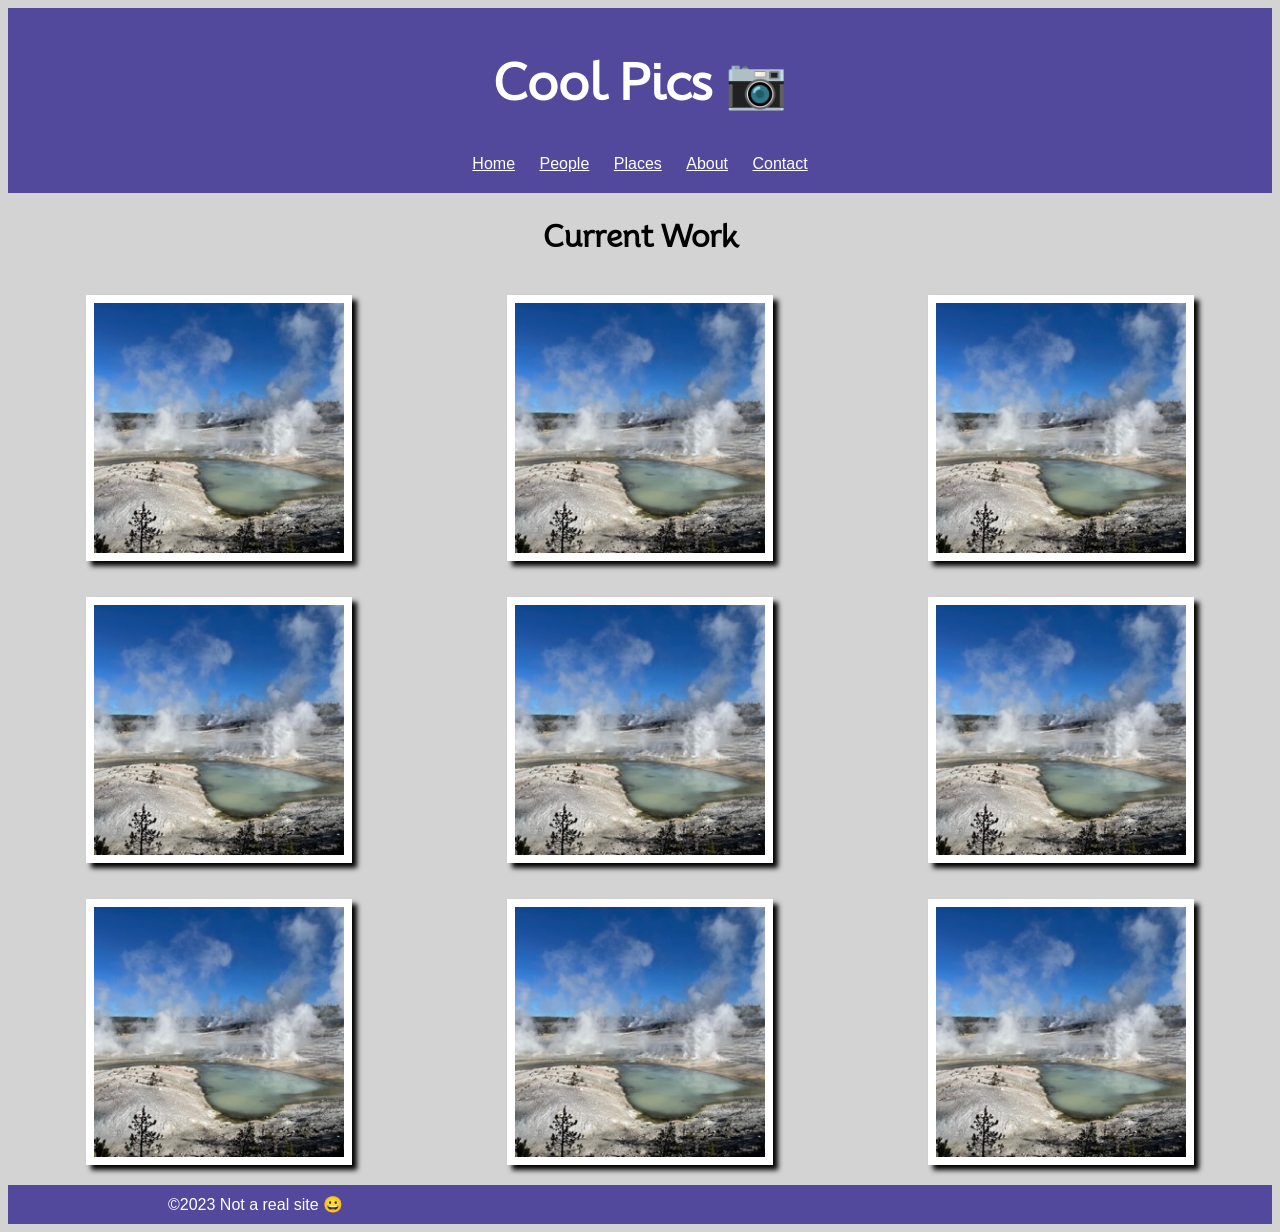
<file: coolpics/index.html>
<!DOCTYPE html>
<html lang="en">
<head>
    <meta charset="UTF-8">
    <meta name="description" content="A collection of cool pictures">
    <meta name="author" content="Sierra Evans">
    <meta name="viewport" content="width=device-width, initial-scale=1.0">
    <title>Cool Pics 📷</title>
    <link href="coolpics.css" rel="stylesheet">
    <script defer src="coolpics.js"></script>
</head>
<body>
    <header>
        <h1>Cool Pics 📷</h1>
        <button class="menu-button">Menu</button>
        <nav class="menu">
            <a href="index.html">Home</a>
            <a href="">People</a>
            <a href="">Places</a>
            <a href="">About</a>
            <a href="">Contact</a>
        </nav>
    </header>
    <main>
        <h2>Current Work</h2>
        <section class="gallery">
            <figure>  
                <img src="norris-sm.jpeg" alt="picture">
            </figure>
            <figure>  
                <img src="norris-sm.jpeg" alt="picture">
            </figure>
            <figure>  
                <img src="norris-sm.jpeg" alt="picture">
            </figure>
            <figure>  
                <img src="norris-sm.jpeg" alt="picture">
            </figure>
            <figure>  
                <img src="norris-sm.jpeg" alt="picture">
            </figure>
            <figure>  
                <img src="norris-sm.jpeg" alt="picture">
            </figure>
            <figure>  
                <img src="norris-sm.jpeg" alt="picture">
            </figure>
            <figure>  
                <img src="norris-sm.jpeg" alt="picture">
            </figure>
            <figure>  
                <img src="norris-sm.jpeg" alt="picture">
            </figure>
        </section>
    </main>
    <footer>
        ©2023 Not a real site 😀
    </footer>
</body>
</html>
</file>
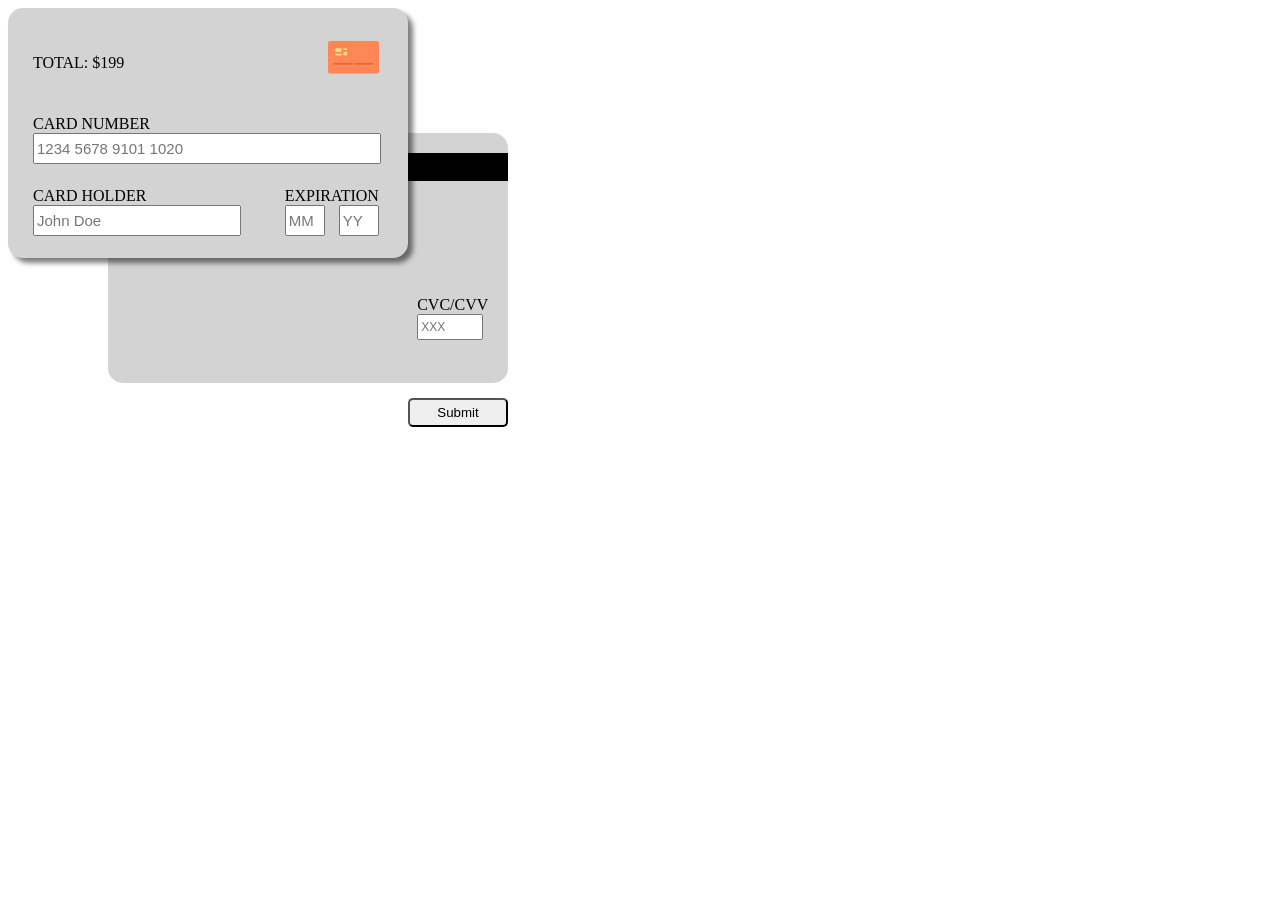
<file: creditcard/index.html>
<!DOCTYPE html>
<html lang="en">
<head>
    <meta charset="UTF-8">
    <meta name="viewport" content="width=device-width, initial-scale=1.0">
    <meta name="description" content="Simple Credit Card Form">
    <meta name="author" content="Sierra Evans">
    <title>Credit Card Form</title>
    <link href="creditcard.css" rel="stylesheet">
    <link rel="icon" href="favicon.png">
</head>
<body>
    <form action="#" method="post" id="cc">
        <div id="cardFront">
            <div id="total">
                <p>TOTAL: $199</p>
            </div>
            <div id="image">
                <img
                    class="card-image"
                    src="[data-uri]"
                    height="55px">
            </div>
            <div id="cardNumberContainer">
                <label for="cardNum">CARD NUMBER</label>
                <input id="cardNum" name="cardNumber" type="text" placeholder="1234 5678 9101 1020" pattern="(\d{4} \d{4} \d{4} \d{4})">
            </div>
            <div id="cardHolderContainer">
                <label for="cardHolder">CARD HOLDER</label>
                <input id="cardHolder" name="cardHolder" type="text" placeholder="John Doe">
            </div>
            <div id="cardExpiration">
                <label for="expirationDate">EXPIRATION</label>
                <input type='text' id='month' placeholder="MM" aria-labelledby="expirationDate">
                <input type='text' id='year' placeholder="YY" aria-labelledby="expirationDate">
            </div>
        </div>
        <div id="cardBack">
            <div id="blackBar">

            </div>
            <div id="securityNumContainer">
                <label for="securityNum">CVC/CVV</label>
                <input id="securityNum" name="securityNum" type="text" placeholder="XXX" pattern="(\d{3})">
            </div>
        </div>
        <button type="submit">Submit</button>
    </form>
</body>
</html>
</file>
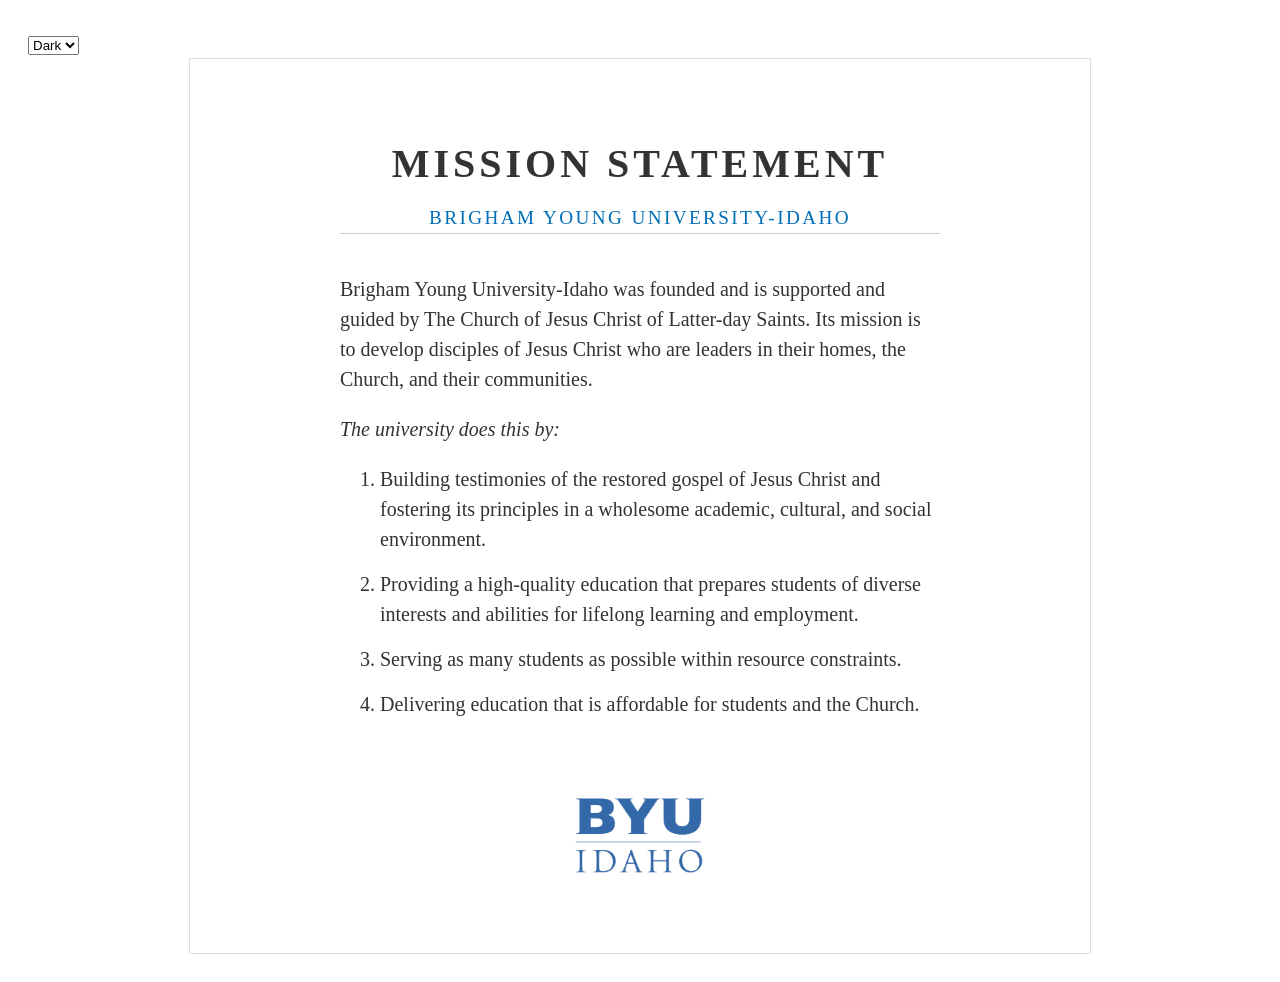
<file: mission/index.html>
<!DOCTYPE html>
<html lang="en">
<head>
    <meta charset="UTF-8">
    <meta name="description" content="A mission statment for BYUI">
    <meta name="author" content="Sierra Evans">
    <meta name="viewport" content="width=device-width, initial-scale=1.0">
    <title>Mission Statement</title>
    <link href="styles.css" rel="stylesheet">
    <script defer src="mission.js"></script>
</head>
<body>
    <select>
        <option value="dark">Dark</option>
        <option value="light">Light</option>
    </select>
    <div class="content">
        <header class="title">
            <h1>Mission Statement</h1>
            <h2>Brigham Young University-Idaho</h2>
            <hr>
        </header>
        <main>
            <p>
                Brigham Young University-Idaho was founded and is supported and guided by The Church of Jesus Christ of Latter-day Saints. Its mission is to develop disciples of Jesus Christ who are leaders in their homes, the Church, and their communities.
            </p>
            <p><em>The university does this by:</em></p>
            <ol class="does-list">
                <li>
                    Building testimonies of the restored gospel of Jesus Christ and
                    fostering its principles in a wholesome academic, cultural, and
                    social environment.
                </li>
                <li>
                    Providing a high-quality education that prepares students of diverse
                    interests and abilities for lifelong learning and employment.
                </li>
                <li>
                    Serving as many students as possible within resource constraints.
                </li>
                <li>
                    Delivering education that is affordable for students and the Church.
                </li>
            </ol>
        </main>
        <footer>
            <img src="logo.webp" alt="BYUI-Logo" class="logo">
        </footer>
    </div>
</body>
</html>
</file>
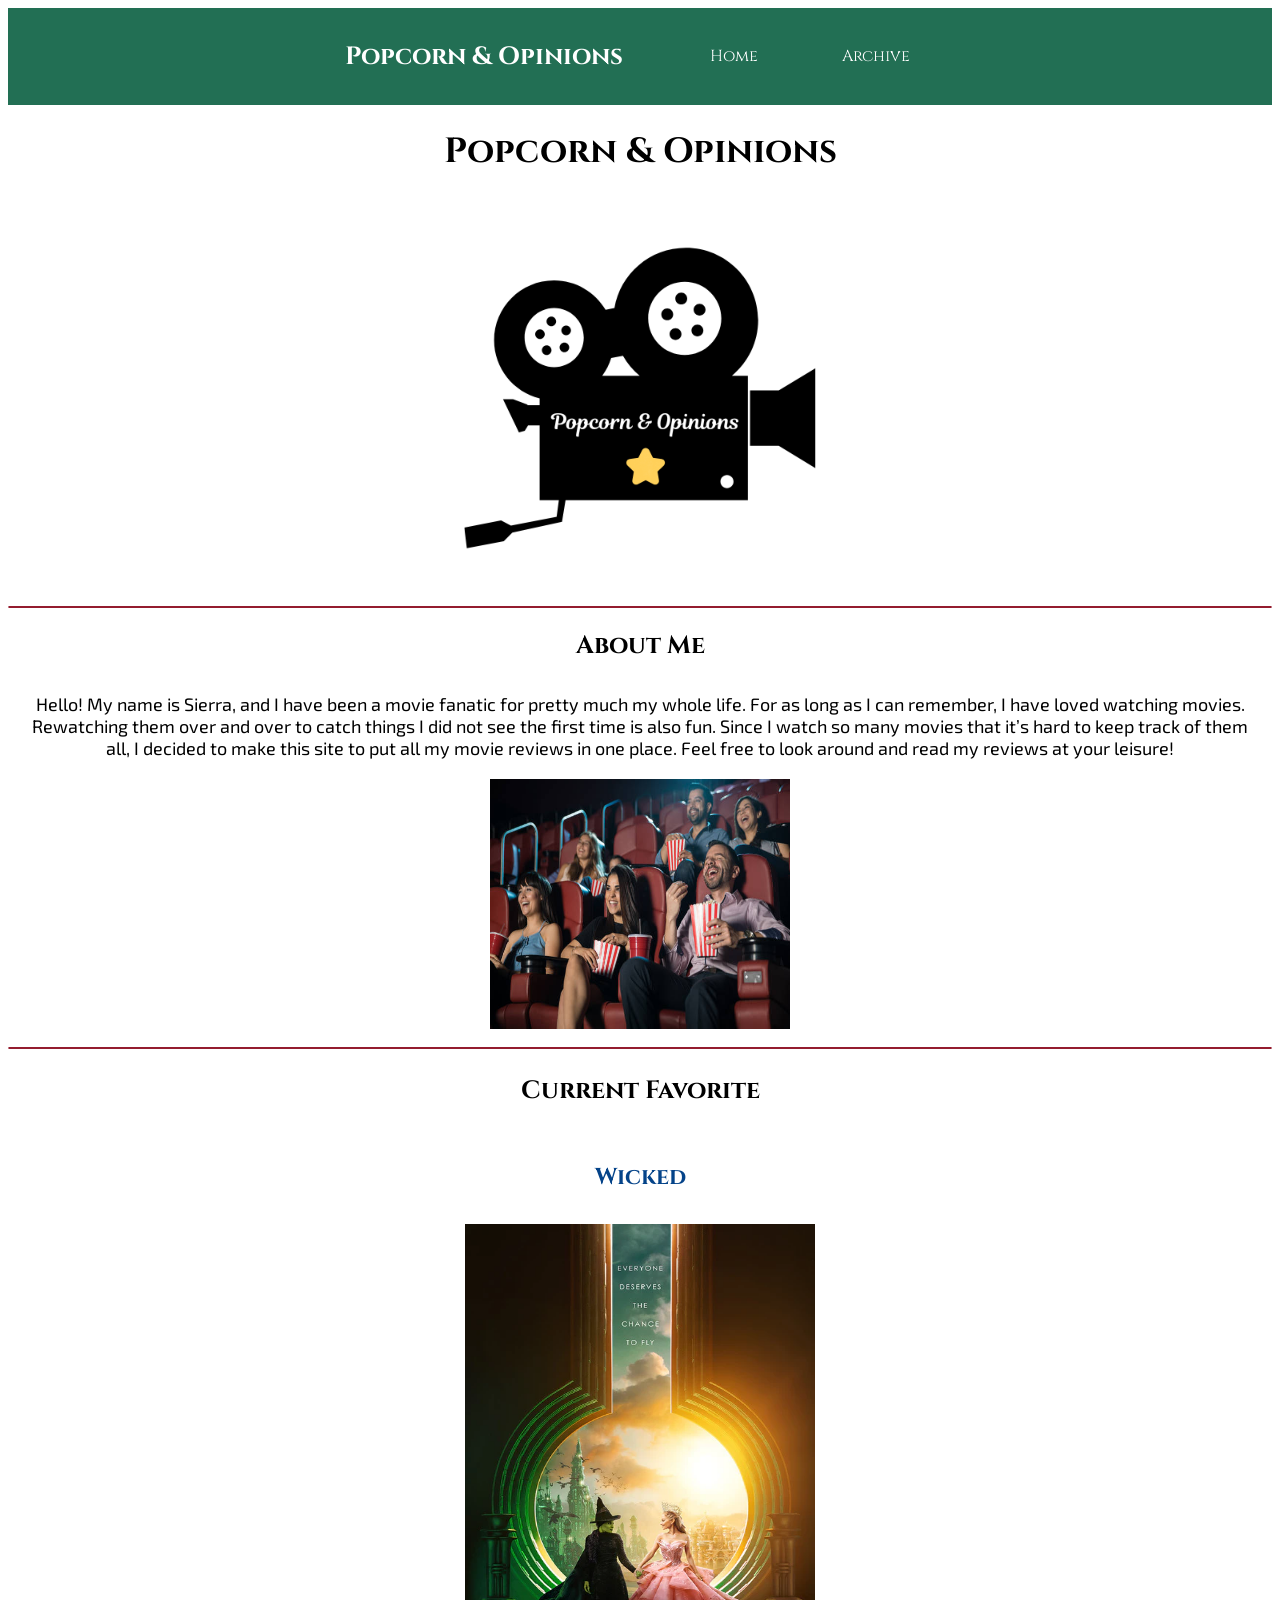
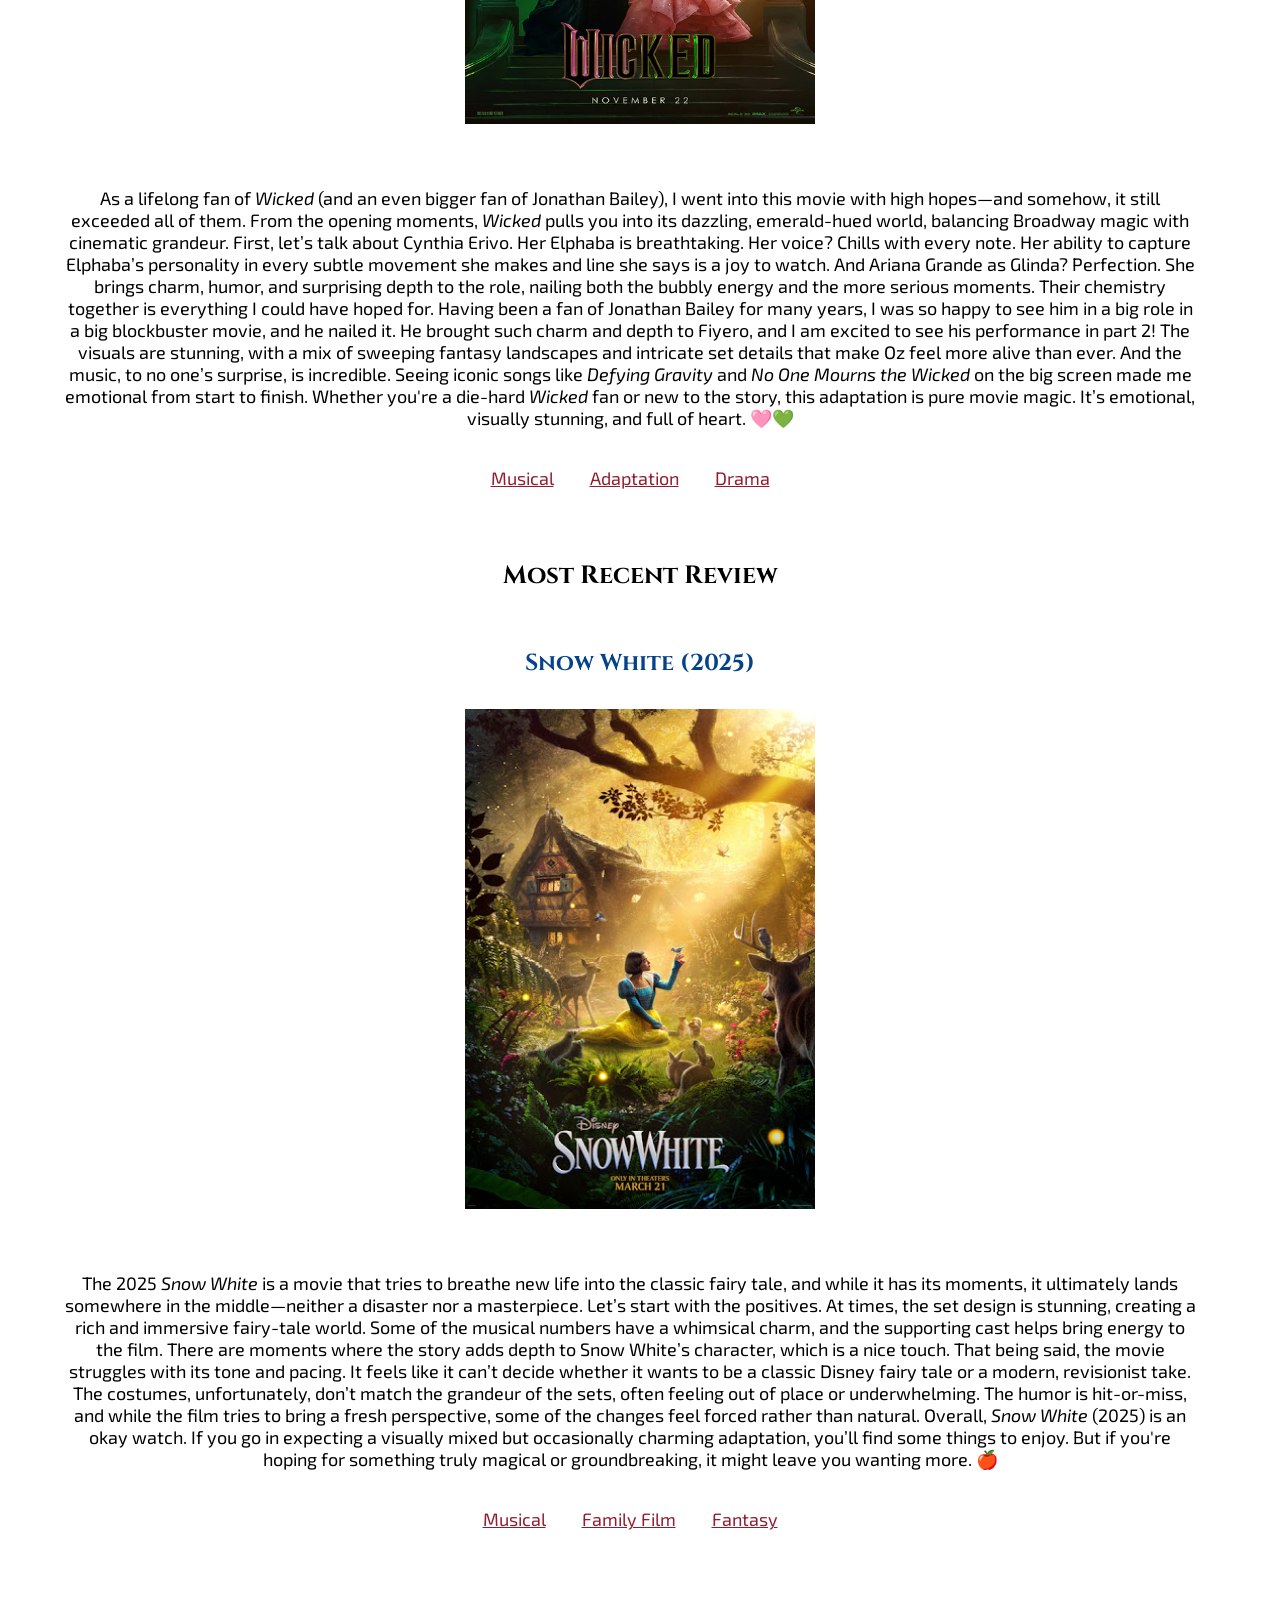
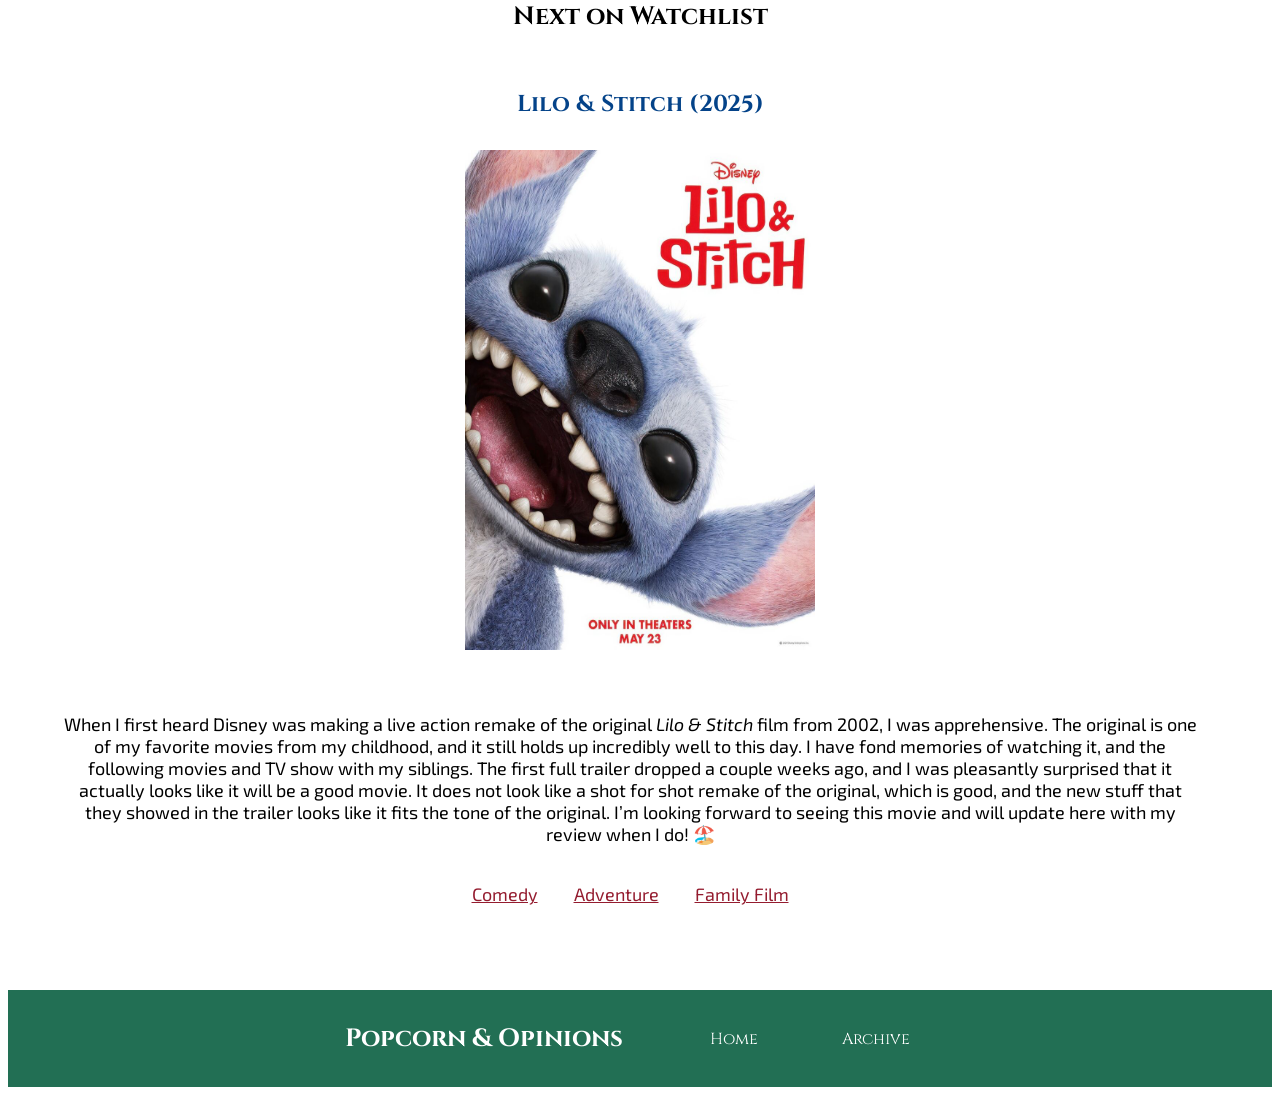
<file: popcorn&opinions/index.html>
<!DOCTYPE html>
<html lang="en">
<head>
    <meta charset="UTF-8">
    <meta name="viewport" content="width=device-width, initial-scale=1.0">
    <meta name="description" content="A site for movie reviews">
    <meta name="author" content="Sierra Evans">
    <title>Popcorn & Opinions</title>
    <link href="styles.css" rel="stylesheet">
    <script defer src="main.js"></script>
</head>
<body>
    <header>
        <h1 class="header-title">Popcorn & Opinions</h1>
        <nav>
            <a href="index.html">Home</a>
            <a href="archive.html">Archive</a>
        </nav>
    </header>
    <main>
        <h1 class="site-title">Popcorn & Opinions</h1>
        <img class="logo" src="images/popcorn&opinions_logo.png" alt="popcorn & opinions logo">
        <hr>
        <h2>About Me</h2>
        <div class="about-me">
            <p>Hello! My name is Sierra, and I have been a movie fanatic for pretty much my whole life. For as long as I can remember, I have loved watching movies. Rewatching them over and over to catch things I did not see the first time is also fun. Since I watch so many movies that it’s hard to keep track of them all, I decided to make this site to put all my movie reviews in one place. Feel free to look around and read my reviews at your leisure!</p>
            <img src="images/about_me.jpg" alt="Image of people watching a movie">
        </div>
        <hr>
        <div class="relevant-reviews">
            <h3>Current Favorite</h3>
            <div class="review">
                <div class="review-basic">
                    <h4 class="title">Wicked</h4>
                    <img class="poster" src="images/wicked.webp" alt="Wicked movie poster">
                </div>
                <div class="review-info">
                    <p class="commentary">As a lifelong fan of <i>Wicked</i> (and an even bigger fan of Jonathan Bailey), I went into this movie with high hopes—and somehow, it still exceeded all of them. From the opening moments, <i>Wicked</i> pulls you into its dazzling, emerald-hued world, balancing Broadway magic with cinematic grandeur. First, let’s talk about Cynthia Erivo. Her Elphaba is breathtaking. Her voice? Chills with every note. Her ability to capture Elphaba’s personality in every subtle movement she makes and line she says is a joy to watch. And Ariana Grande as Glinda? Perfection. She brings charm, humor, and surprising depth to the role, nailing both the bubbly energy and the more serious moments. Their chemistry together is everything I could have hoped for. Having been a fan of Jonathan Bailey for many years, I was so happy to see him in a big role in a big blockbuster movie, and he nailed it. He brought such charm and depth to Fiyero, and I am excited to see his performance in part 2! The visuals are stunning, with a mix of sweeping fantasy landscapes and intricate set details that make Oz feel more alive than ever. And the music, to no one’s surprise, is incredible. Seeing iconic songs like <i>Defying Gravity</i> and <i>No One Mourns the Wicked</i> on the big screen made me emotional from start to finish. Whether you're a die-hard <i>Wicked</i> fan or new to the story, this adaptation is pure movie magic. It’s emotional, visually stunning, and full of heart. 🩷💚</p>
                    <ul class="tags">
                        <li>Musical</li>
                        <li>Adaptation</li>
                        <li>Drama</li>
                    </ul>
                </div>
            </div>
            <h3>Most Recent Review</h3>
            <div class="review">
                <div class="review-basic">
                    <h4 class="title">Snow White (2025)</h4>
                    <img class="poster" src="images/snow_white.jpg" alt="Snow White (2025) movie poster">
                </div>
                <div class="review-info">
                    <p class="commentary">The 2025 <i>Snow White</i> is a movie that tries to breathe new life into the classic fairy tale, and while it has its moments, it ultimately lands somewhere in the middle—neither a disaster nor a masterpiece. Let’s start with the positives. At times, the set design is stunning, creating a rich and immersive fairy-tale world. Some of the musical numbers have a whimsical charm, and the supporting cast helps bring energy to the film. There are moments where the story adds depth to Snow White’s character, which is a nice touch. That being said, the movie struggles with its tone and pacing. It feels like it can’t decide whether it wants to be a classic Disney fairy tale or a modern, revisionist take. The costumes, unfortunately, don’t match the grandeur of the sets, often feeling out of place or underwhelming. The humor is hit-or-miss, and while the film tries to bring a fresh perspective, some of the changes feel forced rather than natural. Overall, <i>Snow White</i> (2025) is an okay watch. If you go in expecting a visually mixed but occasionally charming adaptation, you’ll find some things to enjoy. But if you're hoping for something truly magical or groundbreaking, it might leave you wanting more. 🍎</p>
                    <ul class="tags">
                        <li>Musical</li>
                        <li>Family Film</li>
                        <li>Fantasy</li>
                    </ul>
                </div>
            </div>
            <h3>Next on Watchlist</h3>
            <div class="review">
                <div class="review-basic">
                    <h4 class="title">Lilo & Stitch (2025)</h4>
                    <img class="poster" src="images/lilo&stitch.jpg" alt="Lilo & Stitch (2025) movie poster">
                </div>
                <div class="review-info">
                    <p class="commentary">When I first heard Disney was making a live action remake of the original <i>Lilo & Stitch</i> film from 2002, I was apprehensive. The original is one of my favorite movies from my childhood, and it still holds up incredibly well to this day. I have fond memories of watching it, and the following movies and TV show with my siblings. The first full trailer dropped a couple weeks ago, and I was pleasantly surprised that it actually looks like it will be a good movie. It does not look like a shot for shot remake of the original, which is good, and the new stuff that they showed in the trailer looks like it fits the tone of the original. I’m looking forward to seeing this movie and will update here with my review when I do! 🏖️</p>
                    <ul class="tags">
                        <li>Comedy</li>
                        <li>Adventure</li>
                        <li>Family Film</li>
                    </ul>
                </div>
            </div>
        </div>
    </main>
    <footer>
        <h1 class="header-title">Popcorn & Opinions</h1>
        <nav>
            <a href="index.html">Home</a>
            <a href="archive.html">Archive</a>
        </nav>
    </footer>
</body>
</html>
</file>
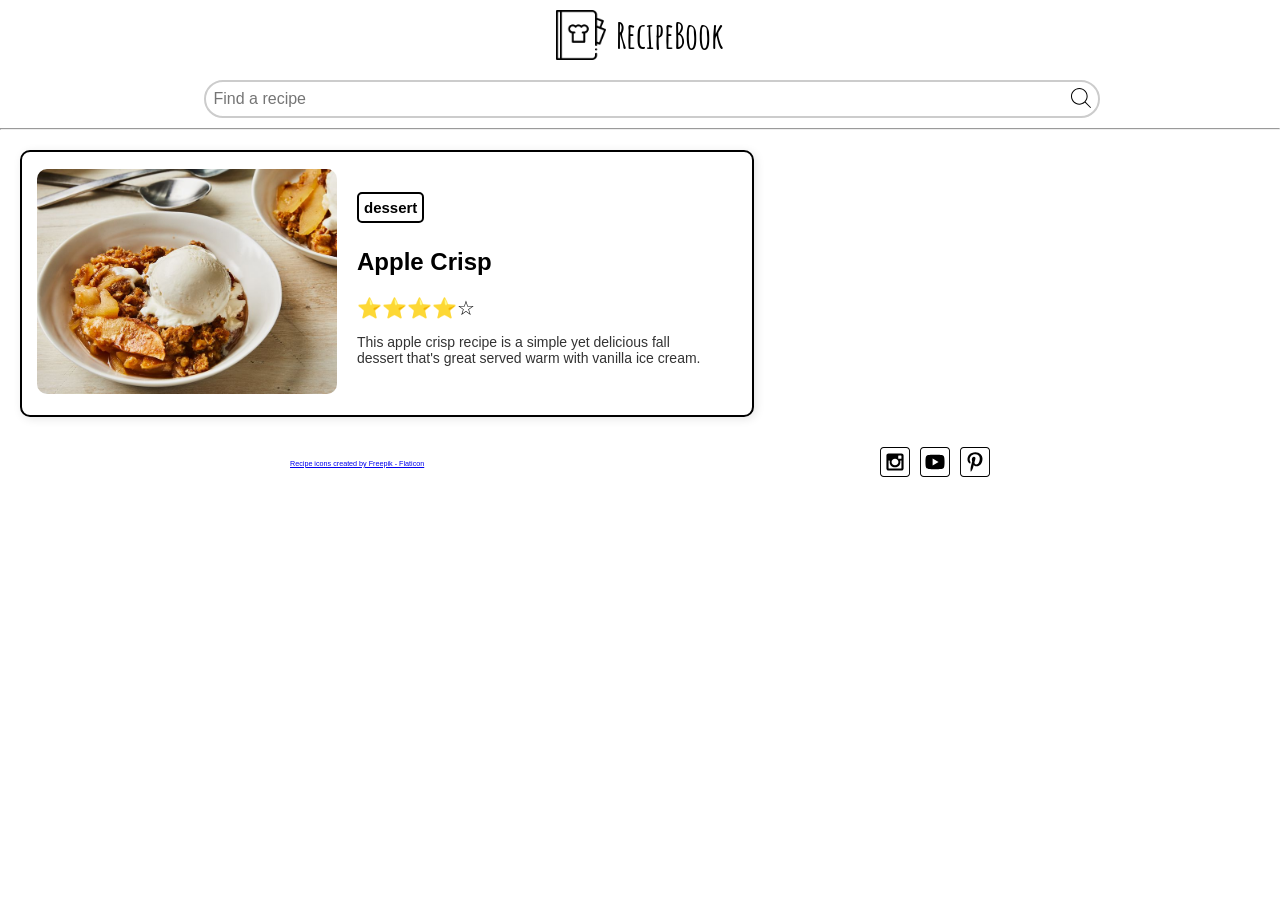
<file: recipes/index.html>
<!DOCTYPE html>
<html lang="en">

<head>
    <meta charset="UTF-8">
    <meta name="viewport" content="width=device-width, initial-scale=1.0">
    <meta name="description" content="A page holding recipes">
    <meta name="author" content="Sierra Evans">
    <title>RecipeBook</title>
    <link href="recipes.css" rel="stylesheet">
    <script defer src="recipes.js"></script>
    <meta property="og:title" content="RecipeBook">
    <meta property="og:type" content="website" />
    <meta property="og:description" content="A page holding recipes">
    <meta property="og:image" content="images/apple-crisp.jpg">
    <meta property="og:url" content="index.html">
    <meta name="twitter:card" content="images/apple-crisp.jpg">
</head>

<body>
    <header>
        <img src="images/recipe-book.png" alt="Logo image for RecipeBook">
        <h1>RecipeBook</h1>
    </header>
    <main>
        <form action="/search" method="GET">
            <input id="filter" type="search" name="query" placeholder="Find a recipe" required>
            <button name="search button" type="submit"><img class="search-img" src="images/search.svg" alt="image of a search button"></button>
        </form>
        <hr>
        <div class="recipe-list">
            <div class="recipe">
                
            </div>
        </div>
    </main>
    <footer>
        <a class="disclaimer" href="https://www.flaticon.com/free-icons/recipe" title="recipe icons">Recipe icons created by Freepik -
            Flaticon</a>
        <div class="social">
            <!-- Social media icons provided under CC from https://www.iconfinder.com/AlfredoCreates  -->
            <a href="#"><img src="images/instagram_icon.svg" alt="instagram icon"></a>
            <a href="#"><img src="images/youtube_icon.svg" alt="youtube icon"></a>
            <a href="#"><img src="images/pinterest_icon.svg" alt="pinterest icon"></a>
        </div>
    </footer>
</body>

</html>
</file>
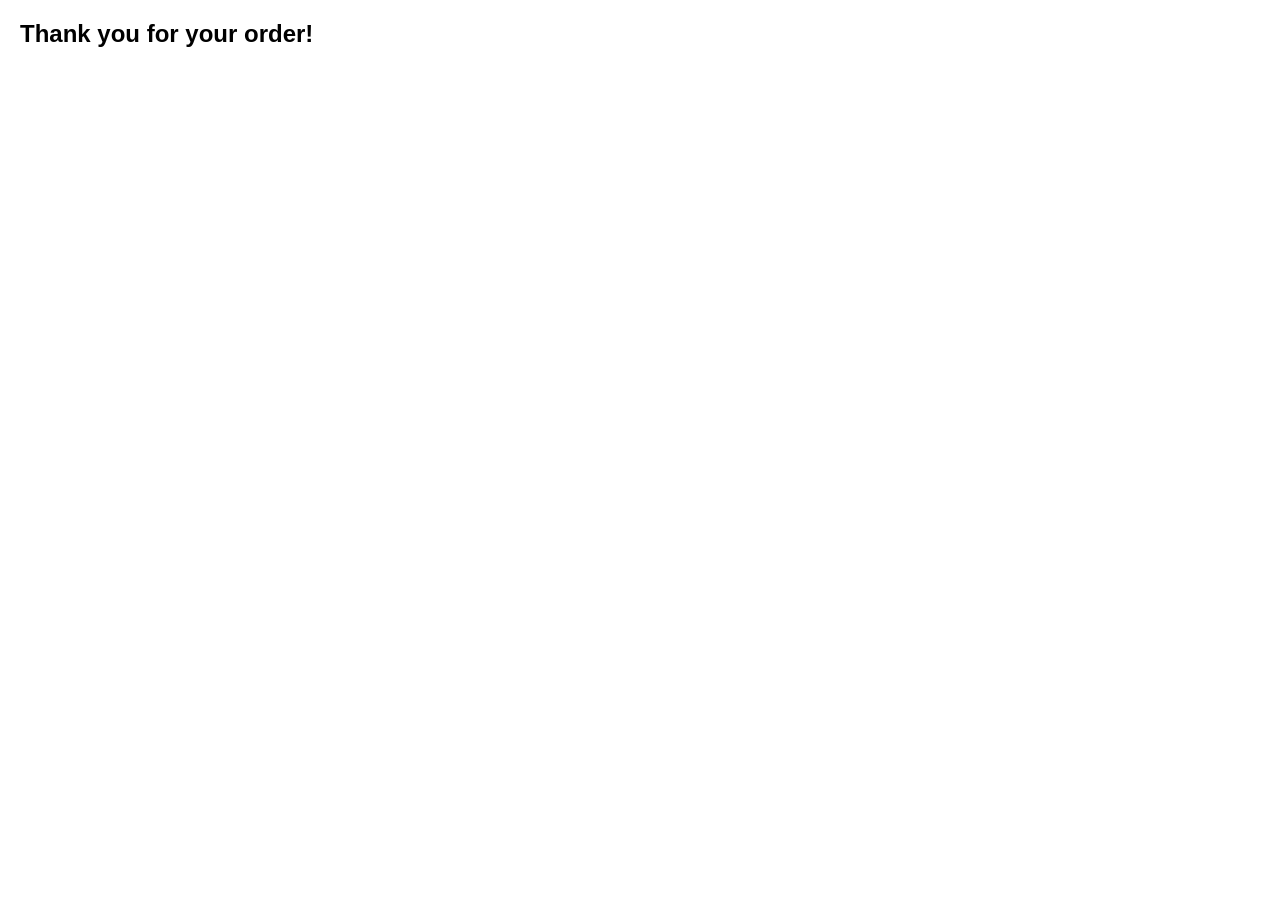
<file: completed.html>
<!-- completed.html -->
<!DOCTYPE html>
<html lang="en">
  <head>
    <meta charset="UTF-8" />
    <meta name="viewport" content="width=device-width, initial-scale=1.0" />
    <title>Order Complete</title>
    <link rel="stylesheet" href="form-demo.css" />
  </head>
  <body>
    <h2>Thank you for your order!</h2>
  </body>
</html>
</file>
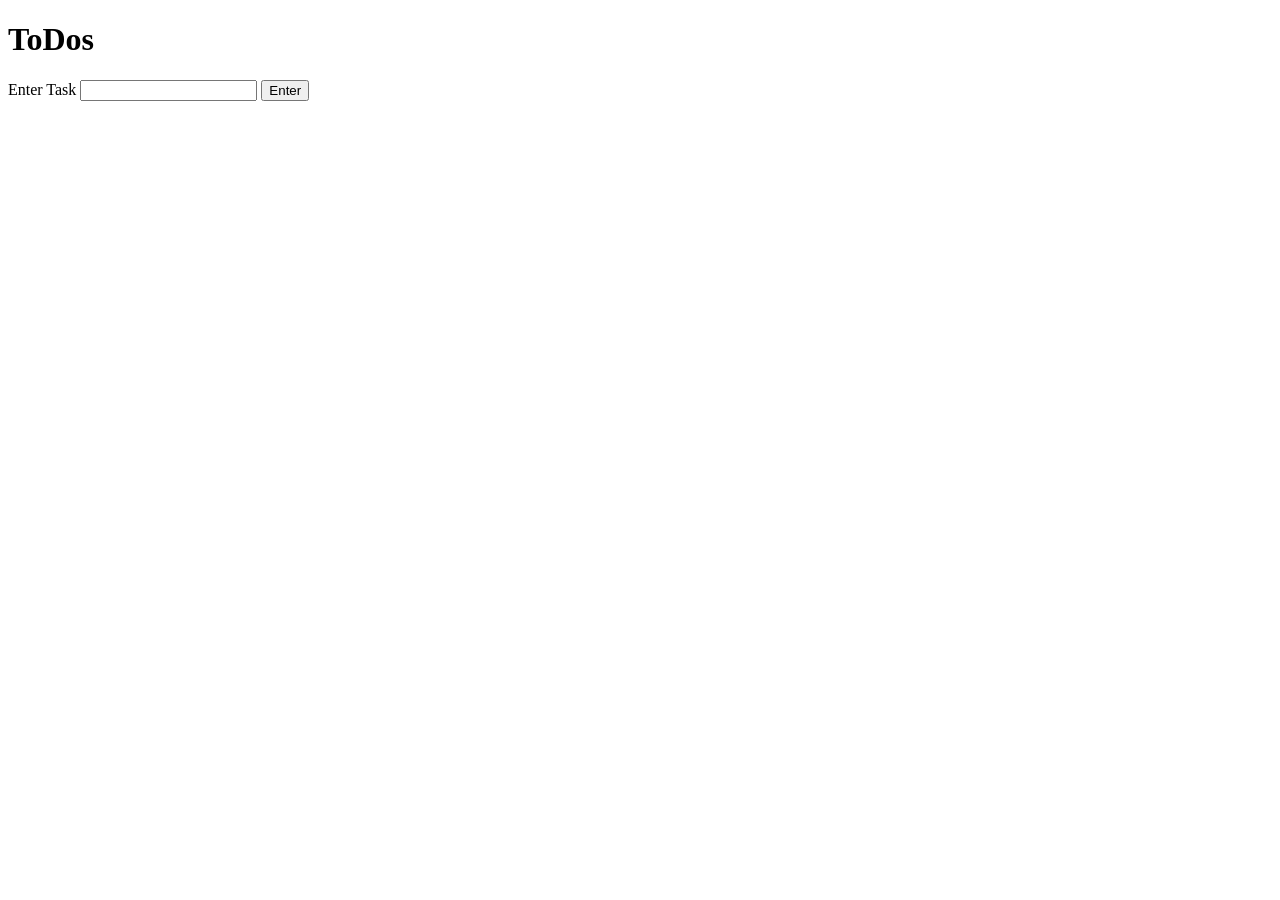
<file: events.html>
<!-- events.html -->
<!DOCTYPE html>
<html lang="en">
  <head>
    <meta charset="UTF-8" />
    <meta http-equiv="X-UA-Compatible" content="IE=edge" />
    <meta name="viewport" content="width=device-width, initial-scale=1.0" />
    <title>Events practice: ToDos</title>
    <style>
      .todos {
        width: 300px;
      }
      .todos > li {
        display: flex;
        justify-content: space-between;
        align-items: center;
        border: 1px solid;
        padding: 0.5em;
      }
      .todos p {
        margin: 0;
      }
      .todos span {
        cursor: pointer;
      }
      .strike {
        text-decoration: line-through;
        color: gray;
      }
    </style>
  </head>
  <body>
    <h1>ToDos</h1>
    <section>
      <label for="todo">Enter Task</label>
      <input name="todo" id="todo" />
      <button id="submitTask">Enter</button>
    </section>
    <ul id="todoList" class="todos"></ul>
    <script src="events.js"></script>
  </body>
</html>
</file>
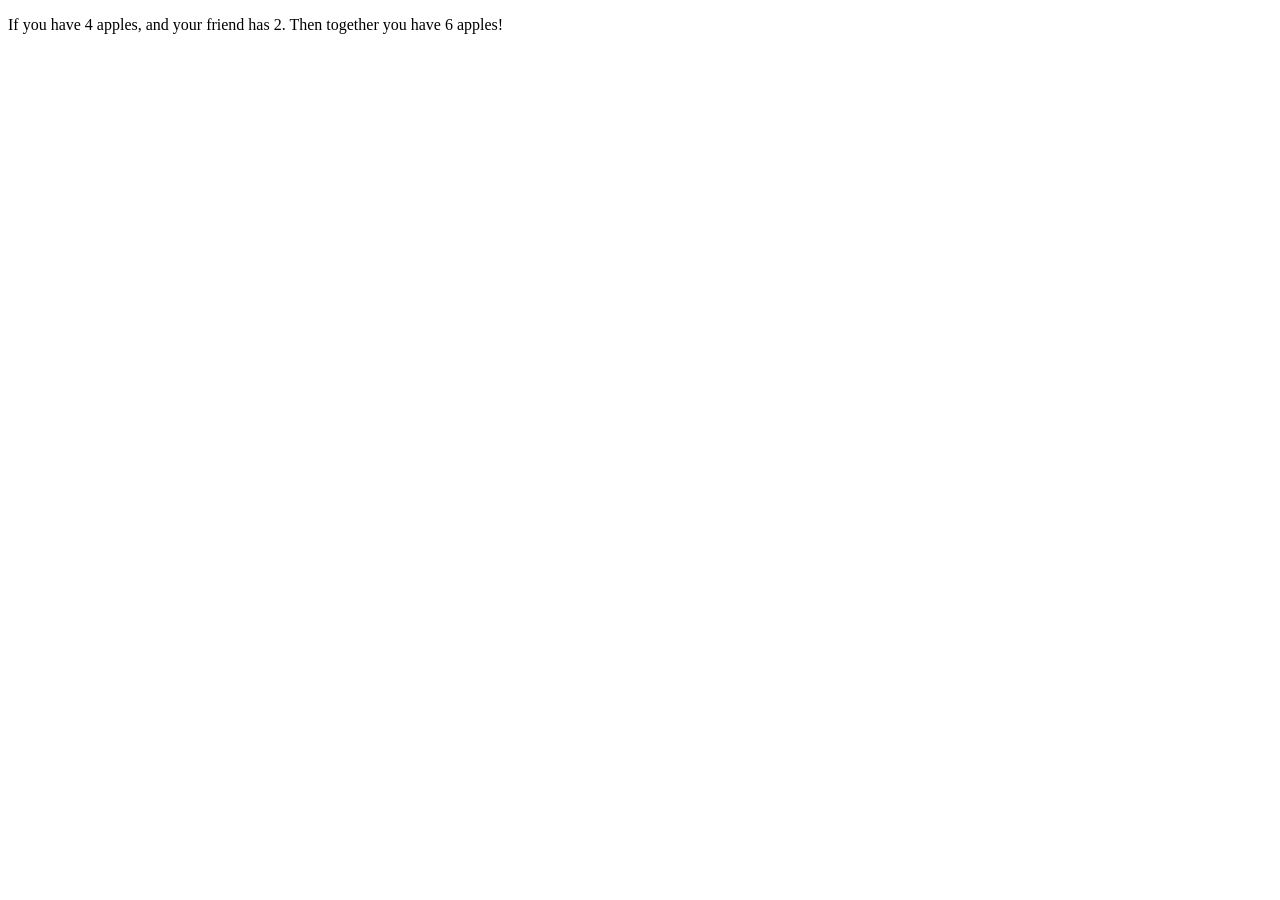
<file: example.html>
<!DOCTYPE html>
<html lang="en">
<head>
    <meta charset="UTF-8">
    <meta name="viewport" content="width=device-width, initial-scale=1.0">
    <title>Defer</title>
    <script defer src="example.js"></script>
</head>
<body>
    <p>If you have <span id="myAppleElement"></span> apples, and your friend has
        <span id="friendAppleElement"></span>. Then together you have
        <span id="totalApplesElement"></span> apples!</p>
</body>
</html>
</file>
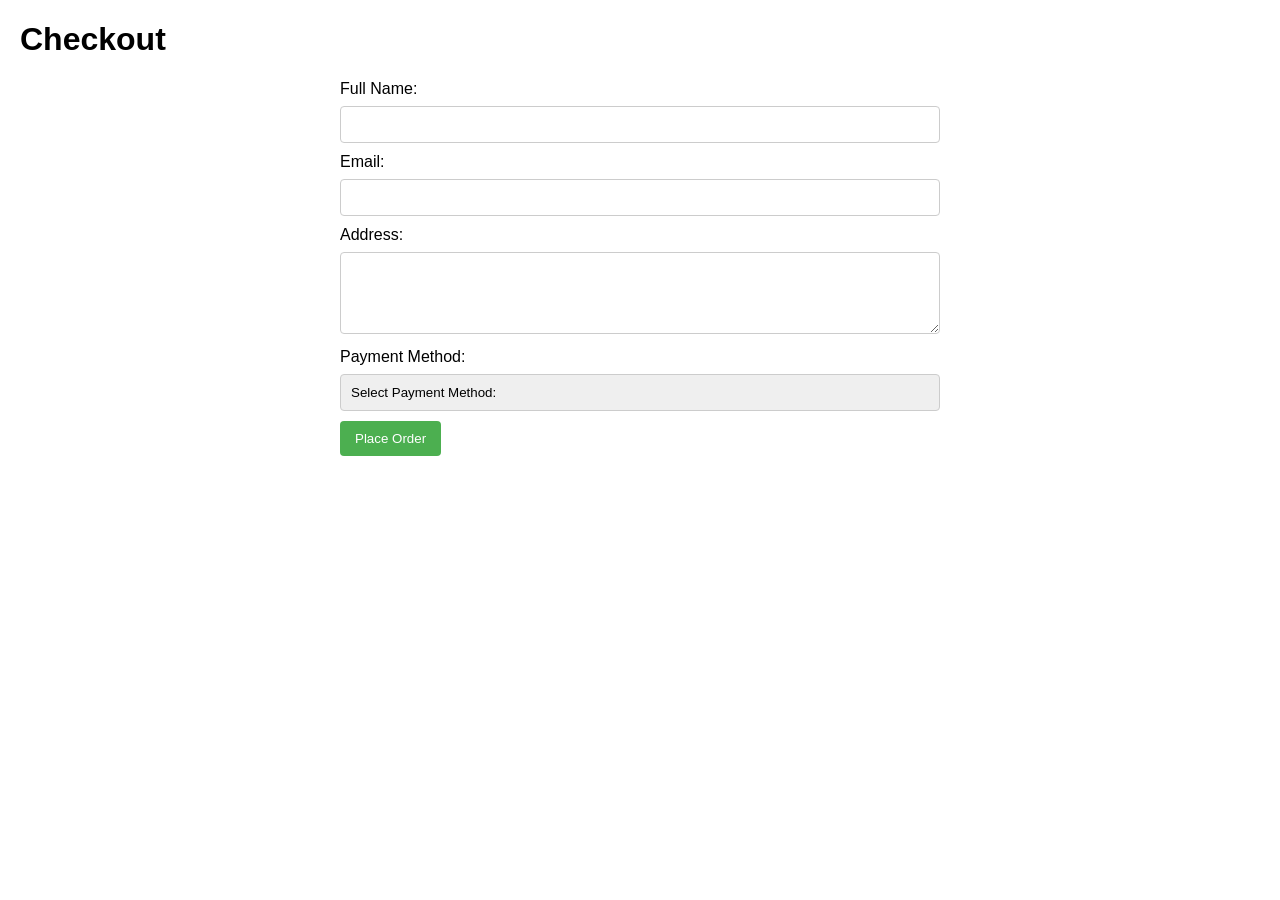
<file: form-demo.html>
<!-- form-demo.html -->
<!DOCTYPE html>
<html lang="en">
  <head>
    <meta charset="UTF-8" />
    <meta name="viewport" content="width=device-width, initial-scale=1.0" />
    <title>Checkout Form</title>
    <link rel="stylesheet" href="form-demo.css" />
    <script src="form-demo.js" defer></script>
  </head>
  <body>
    <header><h1>Checkout</h1></header>
    <main>
      <section class="errors"></section>
      <form id="checkoutForm" action="completed.html">
        <label for="fullName">Full Name:</label>
        <input type="text" id="fullName" name="fullName" required />

        <label for="email">Email:</label>
        <input type="email" id="email" name="email" required />

        <label for="address">Address:</label>
        <textarea id="address" name="address" rows="4" required></textarea>

        <label for="paymentMethod">Payment Method:</label>
        <select id="paymentMethod" name="paymentMethod" required>
            <option value="">Select Payment Method:</option>
            <option value="creditCard">Credit Card</option>
            <option value="paypal">PayPal</option>
        </select>

        <p id="creditCardNumberContainer" class="hide">
          <label for="creditCardNumber">Credit Card Number:</label>
          <input
            type="text"
            id="creditCardNumber"
            name="creditCardNumber"
            pattern="[0-9]{16}"
            placeholder="Enter 16 digits"
            required/>
        </p>

        <p id="paypalUsernameContainer" class="hide">
          <label for="paypalUsername">PayPal Username:</label>
          <input
            type="text"
            id="paypalUsername"
            name="paypalUsername"
            placeholder="Enter PayPal username"
            required/>
        </p>
    
        <button type="submit">Place Order</button>
      </form>
    </main>
  </body>
</html>
</file>
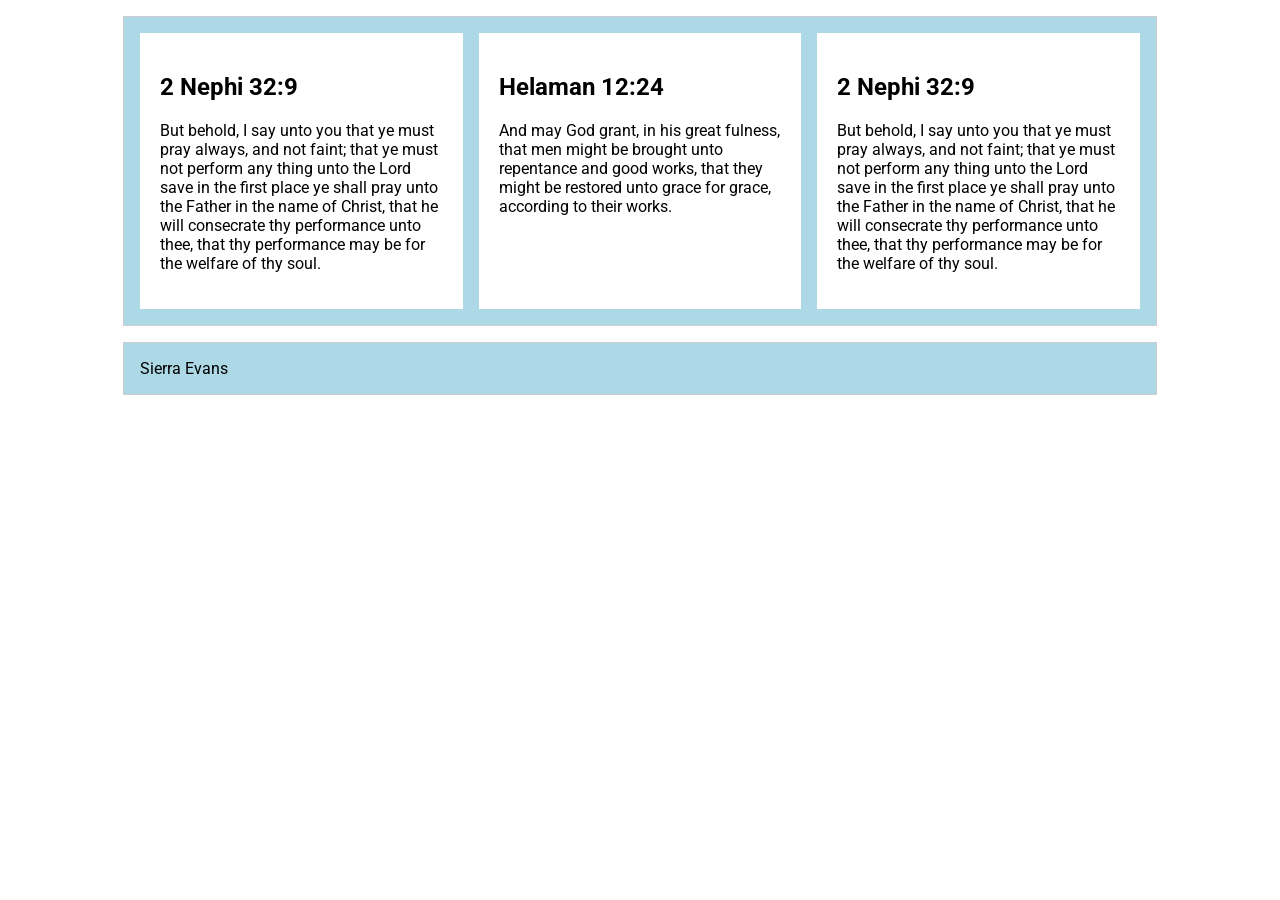
<file: media-query.html>
<!DOCTYPE html>
<html lang="en">
<head>
    <meta charset="UTF-8">
    <meta name="viewport" content="width=device-width, initial-scale=1.0">
    <title>Media Query</title>
    <link href="media-query.css" rel="stylesheet">
</head>
<body>
    <header>
        <h1>Media Query Example</h1>
      </header>
      <main>
        <section>
          <h2>2 Nephi 32:9</h2>
          <p>But behold, I say unto you that ye must pray always, and not faint; that ye must not perform any thing unto the Lord save in the first place ye shall pray unto the Father in the name of Christ, that he will consecrate thy performance unto thee, that thy performance may be for the welfare of thy soul.</p>
        </section>
        <section>
          <h2>Helaman 12:24</h2>
          <p>And may God grant, in his great fulness, that men might be brought unto repentance and good works, that they might be restored unto grace for grace, according to their works.</p>
        </section>
        <section>
            <h2>2 Nephi 32:9</h2>
            <p>But behold, I say unto you that ye must pray always, and not faint; that ye must not perform any thing unto the Lord save in the first place ye shall pray unto the Father in the name of Christ, that he will consecrate thy performance unto thee, that thy performance may be for the welfare of thy soul.</p>
            </section>
      </main>
      <footer>
        Sierra Evans
      </footer>
</body>
</html>
</file>
<file: coolpics/coolpics.css>
@import url("https://fonts.googleapis.com/css2?family=Mooli&display=swap");

h1, h2 {
    font-family: Mooli, sans-serif;
    text-align: center;
}

h1 {
    font-size: 50px;
}

h2 {
    font-size: 30px;
}

body {
    display: grid;
    grid-template-columns: 1fr;
    font-family: Arial, Helvetica, sans-serif;
    font-size: medium;
    background-color: lightgray;
}

.gallery img {
	max-width: 100%;
    height: 250px;
    width: 250px;
    object-fit: cover;
    border: 8px solid white;
    box-shadow: 5px 5px 5px black;
}

figure {
    text-align: center;
}

header, footer {
    background-color: #52489c;
    color: white;
    text-align: center;
    padding-left: 30px;
    padding-right: 30px;
    padding-top: 10px;
    padding-bottom: 10px;
}

nav {
    color: white;
}

.menu-button {
    font-size: 25px;
    color: white;
    background: none;
    border: none;
    padding-bottom: 15px;
    cursor: pointer;
}

a {
    color: white;
    padding: 10px;
    display: flex;         
    flex-direction: column;
    align-items: center;
}

.menu a {
    display: none; 
}

.menu.show a {
    display: block; 
}

.menu.large a {
    display: inline-block;
}

.viewer {
    display: grid;
    grid-template-columns: 1fr auto 1fr;
    position: fixed;
    top: 0;
    left: 0;
    bottom: 0;
    right: 0;
    background-color: rgba(0, 0, 0, .75);
}

.viewer button {
    background-color: transparent;
    border: none;
    color: white;
    font-size: 1.3em;
    justify-self: end;
    align-self: end;
    grid-column: 2;
    grid-row: 1;
}

.viewer img {
    justify-self: center;
    max-width: 300px;
    max-height: 100%;
    grid-column: 2;
    grid-row: 2;
}

@media screen and (min-width: 700px) {
    .gallery {
        display: grid;
        grid-template-columns: 1fr 1fr;
    }
    footer {
        text-align: left;
        padding-left: 7em;
    }
    .viewer img {
        max-width: 500px;
    }
}

@media screen and (min-width: 1000px) {
    .gallery {
        display: grid;
        grid-template-columns: 1fr 1fr 1fr;
    }
    a {
        display: inline-block;
    }
    .menu-button {
        display: none;
    }
    footer {
        text-align: left;
        padding-left: 10em;
    }
    .viewer {
        top: 50px;
        left: 50px;
        bottom: 50px;
        right: 50px;
    }
    .viewer img {
        padding: 30px;
        max-width: 800px;
    }
}
</file>
<file: creditcard/creditcard.css>
form {
    display: grid;
    grid-template-columns: 100px 300px 100px;
}

#cardFront, #cardBack {
    background-color: lightgray;
    height: 250px;
    border-radius: 15px;
}

#cardFront {
    grid-column: 1/3;
    grid-row: 1/3;
    display: grid;
    grid-template-columns: 2fr 1fr;
    box-shadow: 5px 5px 5px rgba(0, 0, 0, 0.5);
    z-index: 1;
}

#cardBack {
    grid-column: 2/4;
    grid-row: 2/4;
    display: grid;
    grid-template-columns: 3fr 1fr;
}

button {
    grid-column: 3/4;
    grid-row: 4/5;
    padding: 5px;
    margin-top: 15px;
    border-radius: 5px;
    border-width: 2px;
}

#total {
    grid-column: 1;
    grid-row: 1;
    padding: 15px;
    padding-top: 30px;
    padding-left: 25px;
}

#image {
    grid-column: 2;
    grid-row: 1;
    padding: 15px;
    text-align: center;
    padding-top: 20px;
    padding-left: 40px;
}

#cardNumberContainer {
    grid-column: 1/3;
    grid-row: 2/3;
    padding: 10px;
    padding-left: 25px;
}

#cardNumberContainer input {
    width: 340px;
    height: 25px;
    font-size: 15px;
}

#cardHolderContainer {
    grid-column: 1;
    grid-row: 3;
    padding: 10px;
    padding-left: 25px;
}

#cardHolderContainer input {
    width: 200px;
    height: 25px;
    font-size: 15px;
}

#cardExpiration {
    grid-column: 2;
    grid-row: 3;
    padding: 10px;
    padding-bottom: 20px;
}

#cardExpiration input {
    width: 32px;
    height: 25px;
    font-size: 15px;
    margin-right: 10px;
}

#blackBar {
    background-color: black;
    grid-column: 1/3;
    grid-row: 1/2;
    margin-top: 20px;
    margin-bottom: 20px;
}

#securityNumContainer {
    grid-column: 2/3;
    grid-row: 2/3;
    padding: 15px;
    margin-top: 80px;
    padding-right: 20px;
}

#securityNumContainer input {
    width: 58px;
    height: 20px;
    font-size: 12px;
}
</file>
<file: mission/styles.css>
General Reset
body, h1, h2, p, ol, li {
    margin: 0;
    padding: 0;
    box-sizing: border-box;
}

.dark {
    background-color: #333;
    color: white;
}

.dark h2 {
    color: rgb(160, 212, 237);
}

body {
    font-family: 'Times New Roman', serif;
    font-size: 20px;
    line-height: 1.5;
    color: #333;
    background-color: #fff;
    padding: 20px;
}

.content {
    max-width: 600px;
    margin: 0 auto;
    border: 1px solid #ddd;
    padding-left: 150px;
    padding-right: 150px;
    padding-top: 75px;
    padding-bottom: 75px;
    text-align: center;
}

.title h1 {
    font-size: 2.5rem;
    font-weight: bold;
    letter-spacing: .25rem;
    margin-bottom: 10px;
    text-transform: uppercase;
}

.title h2 {
    font-size: 1.2rem;
    font-weight: normal;
    color: #006EB6;
    letter-spacing: .15rem;
    text-transform: uppercase;
}

.title hr {
    border: none;
    height: 1px;
    background-color: #ccc;
    width: 100%;
    margin: 0 auto;
    margin-bottom: 40px;
}

main p {
    text-align: left;
    margin-bottom: 20px;
}

main p em {
    font-style: italic;
}

.does-list {
    text-align: left;
    margin: 0 auto;
    padding-left: 40px;
}

.does-list li {
    margin-bottom: 15px;
}

footer {
    margin-top: 75px;
}

.logo {
    width: 150px;
    height: auto;
    margin: 0 auto;
    display: block;
}
</file>
<file: popcorn&opinions/styles.css>
@import url('https://fonts.googleapis.com/css2?family=Cinzel:wght@400..900&family=Exo+2:ital,wght@0,100..900;1,100..900&family=Tektur:wght@400..900&display=swap');

:root {
    /* Color palette link: https://coolors.co/044389-8acb88-759fbc-226f54-941c2f */
    --primary-color: #759FBC;
    --secondary-color: #8ACB88;
    --accent1-color: #941C2F;
    --accent2-color: #226F54;
    --accent3-color: #044389;
  
    --heading-font: "Cinzel", Verdana;
    --paragraph-font: "Exo 2", Helvetica, sans-serif;
  
    --headline-color-on-white: var(
      --primary-color
    ); 
    --headline-color-on-color: white; 
    --paragraph-color-on-white: var(
      --primary-color
    ); 
    --paragraph-color-on-color: white; 
    --paragraph-background-color: var(--primary-color);
    --nav-link-color: white;
    --nav-background-color: var(--accent2-color);
    --nav-hover-link-color: white;
    --nav-hover-background-color: var(--primary-color);
}

p, li {
    font-family: var(--paragraph-font);
}

h1, h2, h3, h4 {
    font-family: var(--heading-font);
}

hr {
    border-style: solid;
    border-radius: 20px;
    border-color: var(--accent1-color);
}

.header-logo {
    width: 100px;
    height: 100px;
    display: flex;
    justify-content: flex-start;
    padding: 20px;
}

header, footer {
    display: flex;
    align-items: center;
    justify-content: center;
    background-color: var(--accent2-color);
    color: white;
    gap: 2em;
}

nav a {
    padding: 20px;
    margin: 20px;
    color: white;
    text-decoration: none;
    font-family: var(--heading-font);
}

nav a:hover {
    background-color: var(--primary-color);
}

.site-title {
    font-size: 40px;
    display: flex;
    justify-content: center;
}

.logo {
    display: block;
    margin: auto;
}

h3 {
    font-size: 30px;
    display: flex;
    justify-content: center;
}

h2 {
    display: flex;
    justify-content: center;
    font-size: 30px;
}

.about-me {
    display: flex;
    flex-direction: row;
    justify-content: space-between;
    margin: 30px;
}

.about-me img {
    width: 350px;
    height: 250px;
}

.about-me p {
    font-size: 25px;
    text-align: center;
    padding-top: 10px;
    margin-left: 50px;
    margin-right: 50px;
}

.review {
    display: grid;
    grid-template-columns: 1fr 2fr;
    margin: 30px;
}

.poster {
    width: 350px;
    height: 500px;
}

.review-basic {
    display: flex;
    flex-direction: column; 
    align-items: center; 
}

.title {
    font-size: 30px;
    text-align: center;
    color: var(--accent3-color);
}

.review-info {
    display: flex;
    flex-direction: column;
    margin: 30px;
    margin-right: 50px;
}

.commentary {
    padding-top: 65px;
}

p {
    font-size: 20px;
}

ul {
    list-style-type: none;
    padding: 0; 
    margin: 0;   
    color: var(--accent1-color);
    display: flex;
    gap: 2em;
    margin-top: 20px;
    font-size: 25px;
    justify-content: center;
    text-decoration: underline;
}

footer {
    margin-top: 40px;
}

form {
    padding: 30px;
    display: flex;
    justify-content: center;
    height: 35px;
    margin: 20px;
    font-size: 30px;
    font-family: var(--paragraph-font);
}

form button {
    font-family: var(--paragraph-font);
}

form input {
    font-family: var(--paragraph-font);
    width: 270px;
}

.bottom-line {
    border-style: solid;
    border-radius: 20px;
    border-color: var(--secondary-color);
}

.no_results {
    font-family: var(--paragraph-font);
    font-size: 18px;
}

@media (max-width: 1300px) {
    .logo {
        width: 400px;
        height: 400px;
    }

    .header-title {
        font-size: 25px;
        padding: 15px;
    }


    hr {
        justify-content: center;
        align-items: center;
    }

    .site-title {
        font-size: 35px;
    }

    h2 {
        font-size: 25px;
        padding: 0;
    }

    h3 {
        font-size: 25px;
    }

    .title {
        font-size: 23px;
    }

    .about-me {
        display: flex;
        flex-direction: column;
        align-items: center;
        padding: 0;
        margin: 0;
        text-align: center;
    }

    .about-me p {
        font-size: 18px;
        padding: 0;
        margin: 10px 20px;
        text-align: center;
    }

    .about-me img {
        display: block;
        width: 300px;
        height: 250px;
        margin: 10px auto; 
    }

    .reviews {
        padding: 10px;
    }

    .review {
        display: flex;
        flex-direction: column;
        align-items: center;
        justify-content: center;
        margin: 0 auto; 
    }

    .review-basic {
        display: flex;
        flex-direction: column;
        align-items: center; 
    }

    .review-info {
        width: 90%;
        padding: 15px;
        text-align: center;
    }

    .commentary {
        font-size: 18px;
        padding: 0;
    }

    .tags {
        font-size: 18px;
        justify-content: center;
    }        
}

@media (max-width: 655px) {
    .logo {
        width: 200px;
        height: 200px;
    }

    header {
        display: flex;
        flex-direction: column;
    }

    .header-title {
        display: none;
    }

    nav {
        display: flex;
        flex-direction: column;
        align-items: center;
    }

    nav a {
        text-align: center;
    }

    hr {
        justify-content: center;
        align-items: center;
    }

    .site-title {
        font-size: 30px;
    }

    h2 {
        font-size: 23px;
        padding: 0;
    }

    h3 {
        font-size: 23px;
    }

    .title {
        font-size: 20px;
    }

    .about-me {
        display: flex;
        flex-direction: column;
        align-items: center; 
        padding: 0;
        margin: 0;
        text-align: center;
    }

    .about-me p {
        font-size: 15px;
        padding: 0;
        margin: 10px 20px;
        text-align: center;
    }

    .about-me img {
        display: block; 
        width: 250px;
        height: 200px;
        margin: 10px auto;
    }

    .reviews {
        padding: 10px;
    }

    .review {
        display: flex;
        flex-direction: column;
        align-items: center; 
        justify-content: center;
        margin: 0 auto; 
    }

    .review-basic {
        display: flex;
        flex-direction: column;
        align-items: center;
    }

    .poster {
        width: 300px;
        height: 450px; 
    }

    .review-info {
        width: 90%;
        padding: 15px;
        text-align: center;
    }

    .commentary {
        font-size: 15px;
        padding: 0;
    }

    .tags {
        font-size: 18px;
        justify-content: center; 
    }
}
</file>
<file: recipes/recipes.css>
@import url('https://fonts.googleapis.com/css2?family=Amatic+SC:wght@400;700&display=swap');
:root {
    --primary-color: #1B98E0;
    --secondary-color: #59c3c3;
    --text-dark: #333;
    --text-light: #ebebeb;
    --primary-font: Arial, Helvetica,sans-serif;
    --secondary-font: "Amatic SC";
}

body {
    font-family: Arial, Helvetica, sans-serif;
    margin: 0;
    padding: 0;
    text-align: center;
}

/* Header */
header {
    display: flex;
    align-items: center;
    justify-content: center;
    gap: 10px;
    padding: 10px;
    font-family: "Amatic SC", Arial, sans-serif;
}

header img {
    width: 50px;
    height: auto;
}

h1 {
    font-size: 36px;
    margin: 0;
}

/* Search Bar */
form {
    display: flex;
    justify-content: center;
    align-items: center;
    margin: 10px;
    width: 100%;
}

input[type="search"] {
    width: 70%;
    padding: 8px;
    border: 2px solid #ccc;
    border-radius: 20px;
    outline: none;
    font-size: 16px;
}

button {
    background: none;
    border: none;
    cursor: pointer;
    margin-left: -35px;
}

.search-img {
    width: 20px;
    height: 20px;
}

/* Recipe Card */
.recipe {
    display: flex;
    flex-direction: row;
    align-items: center;
    border: 2px solid black;
    border-radius: 10px;
    padding: 15px;
    max-width: 700px;
    margin: 20px; 
    background-color: #fff;
    box-shadow: 2px 2px 10px rgba(0, 0, 0, 0.1);
    text-align: left;
}

.recipe img {
    width: 300px;
    border-radius: 10px;
}

.recipe-info {
    display: flex;
    flex-direction: column;
    padding: 20px;
}

.tags {
    display: inline-block;
    border: 2px solid black;
    padding: 5px;
    border-radius: 5px;
    font-size: 15px;
    width: fit-content; 
    margin: 5px 0;
}

.name {
    font-family: "Amatic SC", Arial, sans-serif;
    font-size: 33px;
    color: var(--primary-color);
    margin: 5px 0;
}

.rating {
    font-size: 20px;
}

.description {
    font-size: 14px;
    color: #333;
}

.tags, .name, .rating {
    text-align: flex-start;
}

/* Footer */
footer {
    margin-top: 20px;
    font-size: 12px;
    color: #777;
    display: flex;
    justify-content: space-between;
    align-items: center;
    padding: 10px;
    max-width: 700px;
    margin: auto;
}

.social {
    display: flex;
    gap: 10px;
}

.social img {
    width: 30px;
    height: 30px;
}

.disclaimer {
    font-size: 0.6em;
}

@media (max-width: 600px) {
    .recipe {
        flex-direction: column;
        text-align: center;
    }

    .recipe img {
        width: 100%;
        max-width: 400px;
    }

    .recipe-info {
        padding: 10px;
        text-align: left; 
    }

    .tags, .name, .rating {
        text-align: flex-start;
    }

    .tags {
        font-size: 20px;
    }

    .name {
        font-size: 38px;
    }

    .description {
        display: none; 
    }

    footer {
        flex-direction: column;
        text-align: center;
        align-items: center;
    }

    .social {
        justify-content: center;
        margin-top: 10px;
    }

    .social img {
        width: 50px;
        height: 50px;
    }

    h1 {
        font-size: 45px;
    }
}
</file>
<file: form-demo.css>
/* form-demo.css */
* {
    box-sizing: border-box;
  }
  body {
    font-family: Arial, sans-serif;
    margin: 20px;
  }
  
  main {
    max-width: 600px;
    margin: 0 auto;
  }
  
  .errors > p {
    border: 1px solid red;
    padding: 0.5em;
  }
  /* Style the select arrow for Safari */
  select::-webkit-inner-spin-button,
  select::-webkit-outer-spin-button {
    -webkit-appearance: none;
    margin: 0;
  }
  
  /* Style the select arrow for other browsers */
  select {
    -moz-appearance: none;
    -webkit-appearance: none;
    appearance: none;
  }
  
  .hide {
    display: none; /* Initially hide the credit card input and label */
  }

  label {
    display: block;
    margin-bottom: 8px;
  }
  
  input, select, textarea {
    width: 100%;
    padding: 10px;
    margin-bottom: 10px;
    box-sizing: border-box;
    border: 1px solid #ccc;
    border-radius: 4px;
  }

  button {
    background-color: #4caf50;
    color: white;
    padding: 10px 15px;
    border: none;
    border-radius: 4px;
    cursor: pointer;
  }
</file>
<file: media-query.css>
@import url('https://fonts.googleapis.com/css2?family=Roboto:ital,wght@0,100..900;1,100..900&display=swap');

body {
font-family: Roboto, sans-serif;
}

header, main, footer {
max-width: 1000px;
margin: 1rem auto;
border: 1px solid #ccc;
padding: 1rem;
background-color: lightblue;
}

section {
padding: 20px;
background-color: white;
}

  @media screen and (min-width: 700px) {
    main{
        display: grid;
        grid-template-columns: 1fr 1fr;
        gap: 1em;
    }
    header {
        background-color: black;
        color: white;
    }
  }

  @media screen and (min-width: 1000px) {
    main {
        grid-template-columns: 1fr 1fr 1fr;
    }
    header {
        display: none;
    }
  }
</file>
